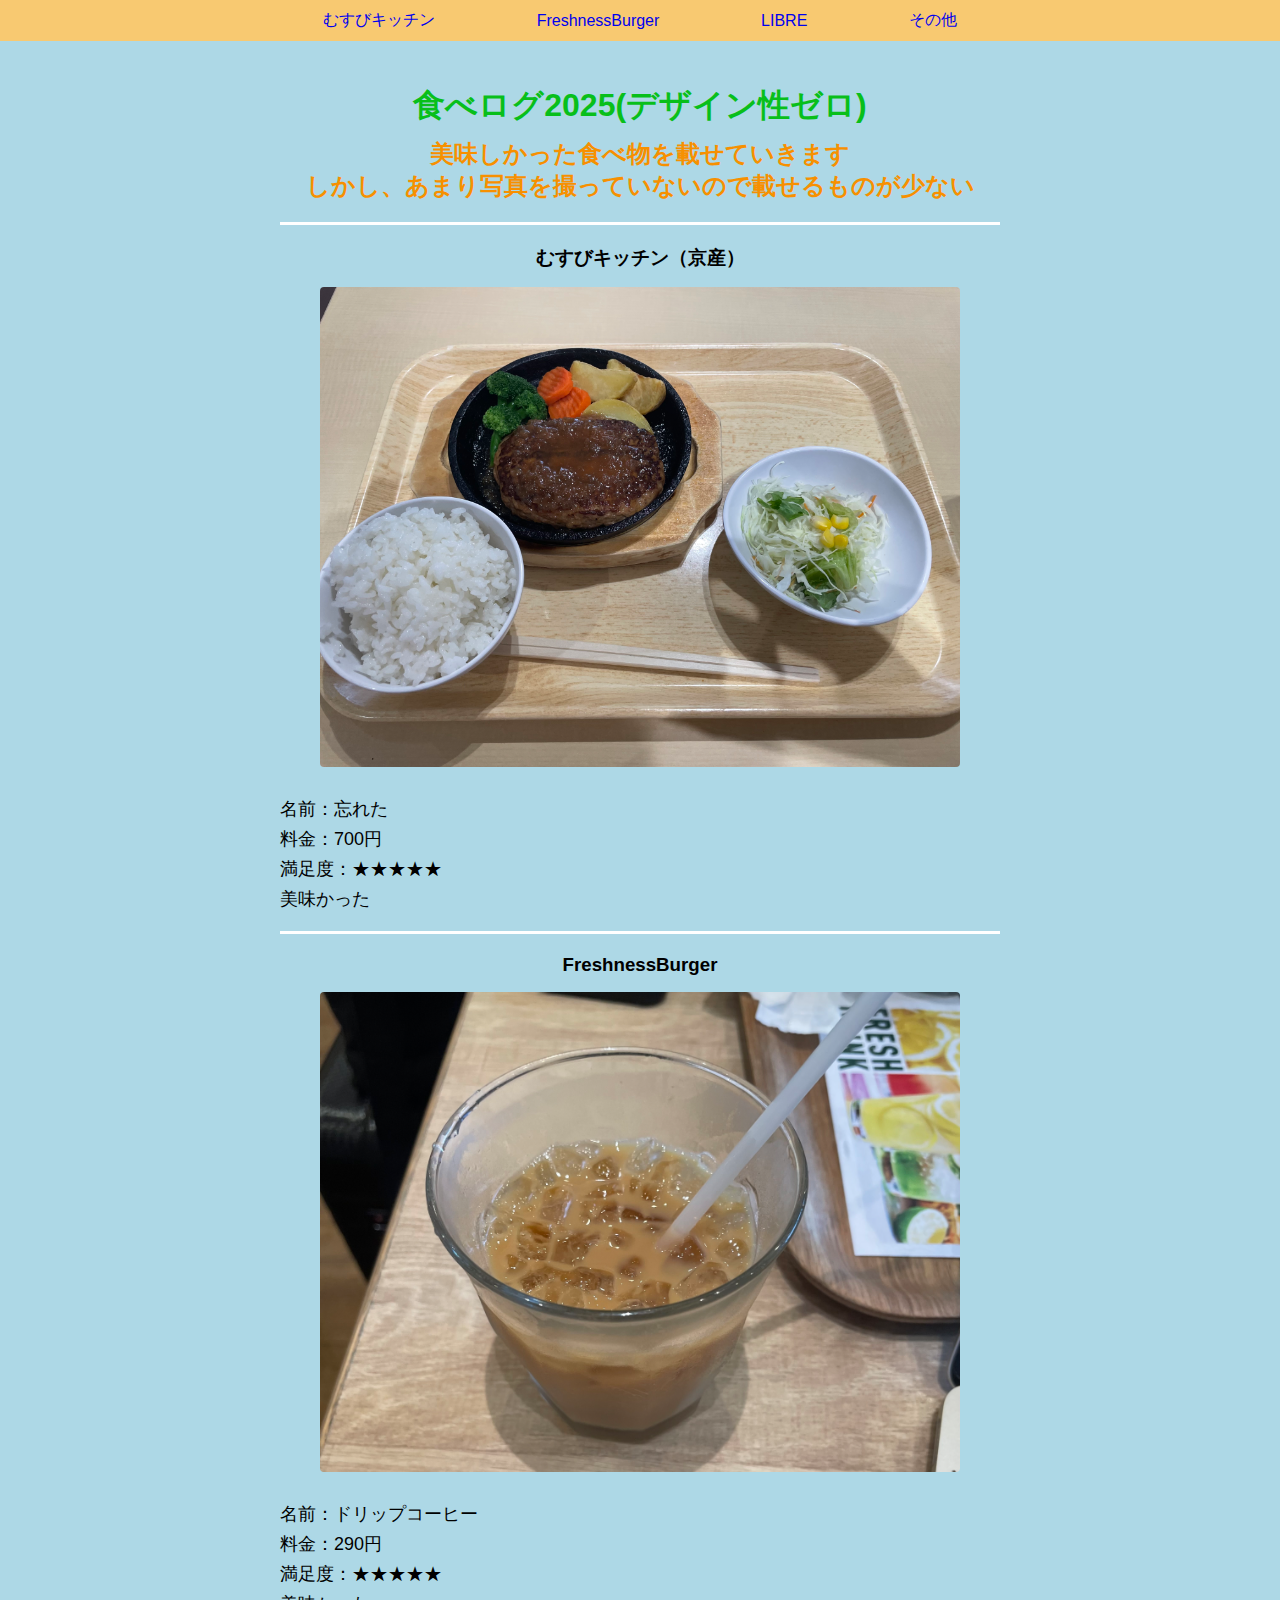
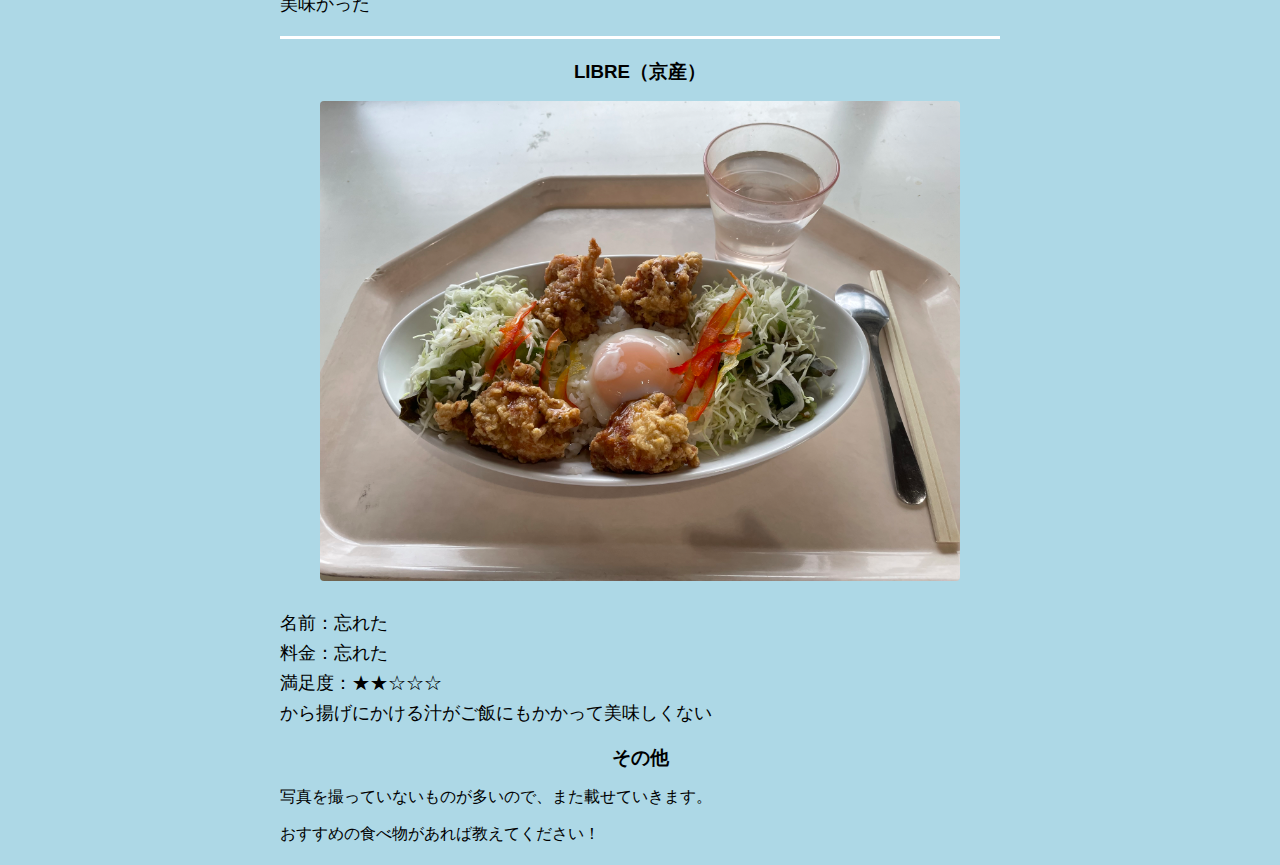
<file: food/index.html>
<!DOCTYPE html>
<html>
  <head>
    <meta charset="UTF-8" />
    <link rel="stylesheet" href="css/style.css" />
    <link rel="icon" href="images/food.png" type="image/png">
    <title>食べログ2025(デザイン性ゼロ)</title>
  </head>
  <body>
    <header>
      <nav>
        <ul>
          <li><a href="#musubi">むすびキッチン</a></li>
          <li><a href="#FreshnessBurger">FreshnessBurger</a></li>
          <li><a href="#LIBRE">LIBRE</a></li>
          <li><a href="#others">その他</a></li>
        </ul>
      </nav>
    </header>

    <h1>食べログ2025(デザイン性ゼロ)</h1>
    <h2>
      美味しかった食べ物を載せていきます<br />
      しかし、あまり写真を撮っていないので載せるものが少ない
    </h2>

    <div class="divider"></div>

    <article id="musubi" class="entry">
      <h3>むすびキッチン（京産）</h3>
      <figure class="photo">
        <img src="images/IMG_7197.jpeg" alt="むすびキッチンの料理" />
      </figure>
      <ul class="meta">
        <li>名前：忘れた</li>
        <li>料金：700円</li>
        <li>満足度：★★★★★</li>
        <li>美味かった</li>
      </ul>
    </article>

    <div class="divider"></div>

    <article id="FreshnessBurger" class="entry">
      <h3>FreshnessBurger</h3>
      <figure class="photo">
        <img src="images/IMG_7494.jpeg" alt="フレッシュネスバーガーのドリップコーヒー" />
      </figure>
      <ul class="meta">
        <li>名前：ドリップコーヒー</li>
        <li>料金：290円</li>
        <li>満足度：★★★★★</li>
        <li>美味かった</li>
      </ul>
    </article>

    <div class="divider"></div>

    <article id="LIBRE" class="entry">
      <h3>LIBRE（京産）</h3>
      <figure class="photo">
        <img src="images/IMG_7299.jpeg" alt="LIBREのドリップコーヒー" />
      </figure>
      <ul class="meta">
        <li>名前：忘れた</li>
        <li>料金：忘れた</li>
        <li>満足度：★★☆☆☆</li>
        <li>から揚げにかける汁がご飯にもかかって美味しくない</li>
      </ul>
    </article>
    <article id="others" class="entry">
        <h3>その他</h3>
        <p>写真を撮っていないものが多いので、また載せていきます。</p>
        <p>おすすめの食べ物があれば教えてください！</p>
    </article>
  </body>
</html>
</file>
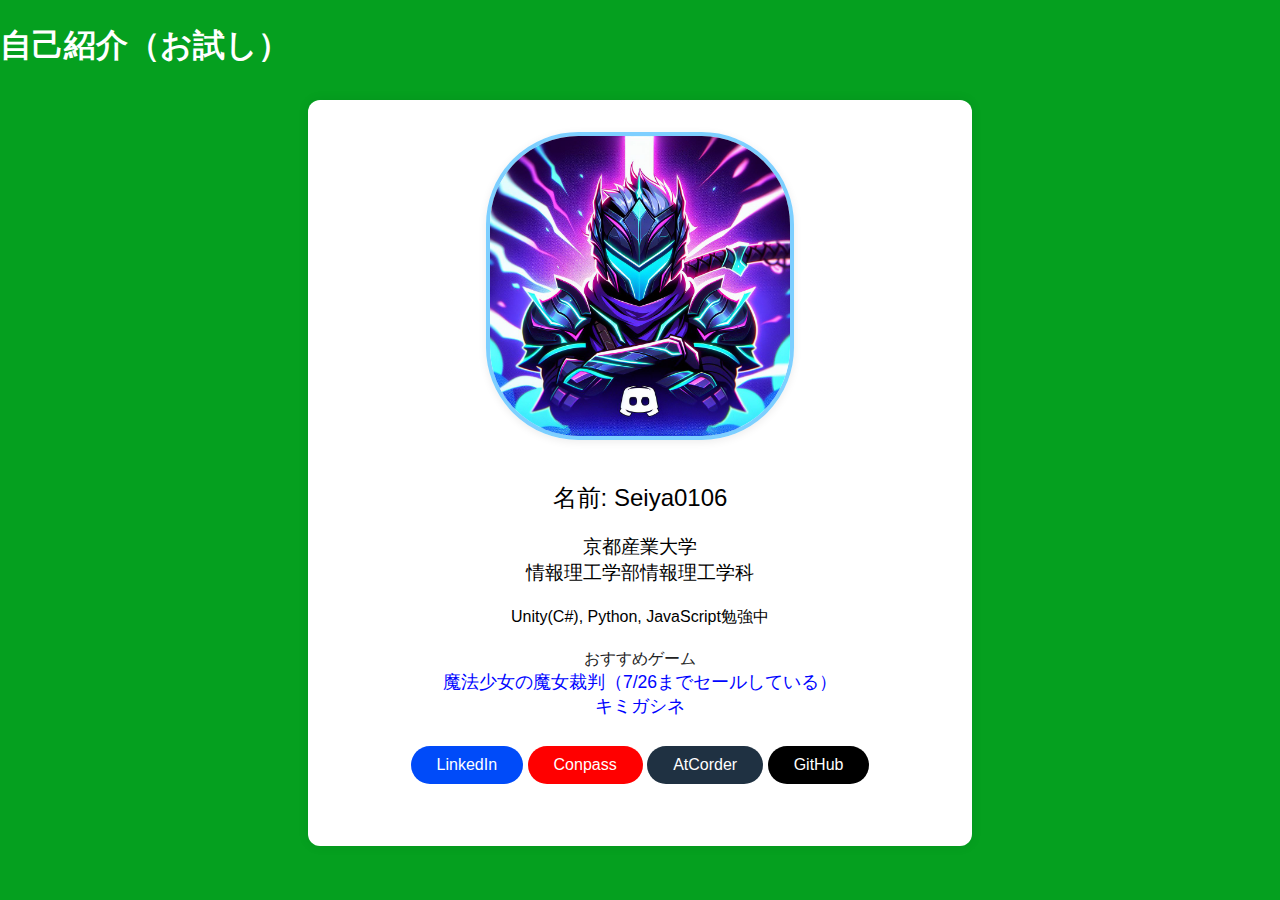
<file: MyProfile.html>
<!DOCTYPE html>
<html>
  <head>
    <meta charset="UTF-8">
    <title>自己紹介</title>
    <style>
      body {
        font-family: 'Segoe UI', 'Meiryo', sans-serif;
        background: #05a01f;
        margin: 0;
        padding: 0;
        color: #222;
      }
      .profile-container {
        background: #ffffff;
        border-radius: 12px;
        box-shadow: 0 0 12px rgba(0,0,0,0.08);
        max-width: 600px;
        margin: 32px auto;
        padding: 32px;
        text-align: center;
      }
      .profile-image {
        border-radius: 30%;
        border: 4px solid #7dcfff;
        box-shadow: 0 2px 8px rgba(0,0,0,0.08);
        margin-bottom: 18px;
      }
      h1 {
        color: #ffffff;
        margin-top: 24px;
      }
      h2 {
        color: #000000;
        font-weight: normal;
      }
      h3{
        color: #000000;
        font-weight: normal;
      }
      h4{
        color: #000000;
        font-weight: normal
      }
      a {
        color: #0004ff;
        text-decoration: none;
        margin: 8px 12px;
        font-size: 1.1em;
        transition: color 0.2s;
      }
      a:hover {
        color: #00b3ff;
        text-decoration: none;
      }
      #showLinkedIn {
        background: #004bf9;
        color: #ffffff;
        border: none;
        padding: 10px 26px;
        border-radius: 24px;
        cursor: pointer;
        font-size: 1em;
        margin: 12px 0;
        transition: background 0.2s;
      }
      #showConpass {
        background: #ff0000;
        color: #ffffff;
        border: none;
        padding: 10px 26px;
        border-radius: 24px;
        cursor: pointer;
        font-size: 1em;
        margin: 12px 0;
        transition: background 0.2s;
      }
      #showAtCorder {
        background: #1f3142;
        color: #ffffff;
        border: none;
        padding: 10px 26px;
        border-radius: 24px;
        cursor: pointer;
        font-size: 1em;
        margin: 12px 0;
        transition: background 0.2s;
      }
      #showGitHub {
        background: #000000;
        color: #ffffff;
        border: none;
        padding: 10px 26px;
        border-radius: 24px;
        cursor: pointer;
        font-size: 1em;
        margin: 12px 0;
      }
      #message {
        margin-top: 18px;
        font-size: 1.1em;
      }
    </style>
  </head>
  <body>
    <h1>自己紹介（お試し）</h1>
    <div class="profile-container">
      <img src="icon.jpeg" alt="イメージ画像" class="profile-image" width="300" height="300">
      <h2>名前: Seiya0106</h2>
      <h3>京都産業大学<br>
        情報理工学部情報理工学科</h3>
      <h4>Unity(C#), Python, JavaScript勉強中</h4>
      <p>おすすめゲーム<br>
        <a href="https://store.steampowered.com/app/3101040/_/" target="/blank">魔法少女の魔女裁判（7/26までセールしている）</a><br>
        <a href="https://store.steampowered.com/app/2067780/_/" target="_blank">キミガシネ</a>
      </p>
      <button id="showLinkedIn">LinkedIn</button>
      <button id="showConpass">Conpass</button>
      <button id="showAtCorder">AtCorder</button>
      <button id="showGitHub">GitHub</button>
      <div id="message"></div>
    </div>
    <script>
      document.getElementById("showGitHub").onclick = function() {
        window.open("https://github.com/Seiya0106", "_blank");
      };
      document.getElementById("showAtCorder").onclick = function() {
        window.open("https://atcoder.jp/users/Red0106", "_blank");
      };
      document.getElementById("showLinkedIn").onclick = function() {
        window.open("https://www.linkedin.com/in/%E6%83%BA%E4%B9%9F-%E5%8C%97%E5%B7%9D-6a48a335b/", "_blank");
      };
      document.getElementById("showConpass").onclick = function() {
        window.open("https://connpass.com/user/Seiya_SK/", "_blank");
    };
    </script>
  </body>
</html>
</file>
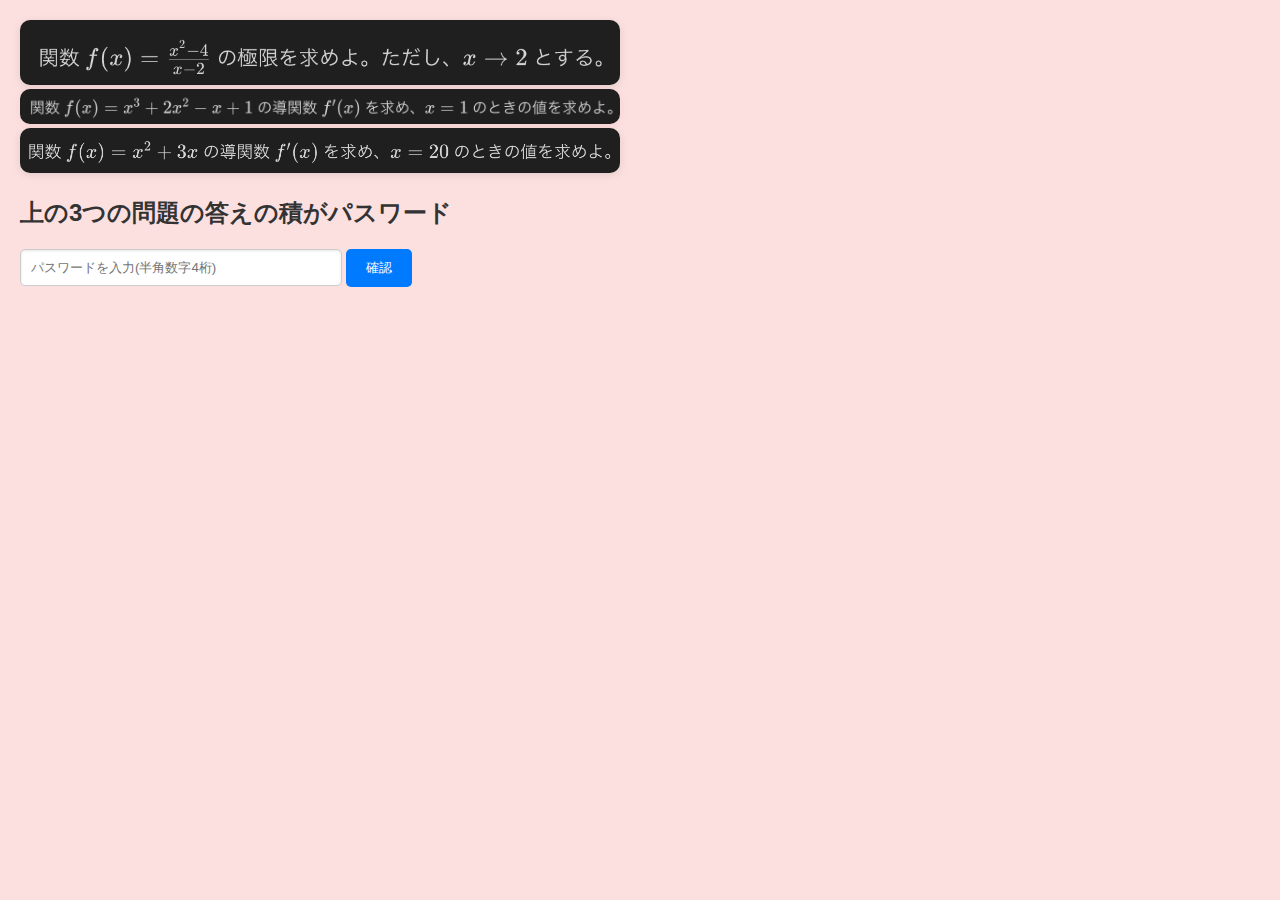
<file: password.html>
<!DOCTYPE html>
<html>
<head>
    <meta charset="UTF-8">
    <title>パスワード</title>
    <style>
        body {
            font-family: 'Segoe UI', 'Meiryo', sans-serif;
            background: #fce0e0;
            margin: 0;
            padding: 20px;
            color: #333;
        }
        input[type="text"] {
            width: 300px;
            padding: 10px;
            border-radius: 5px;
            border: 1px solid #ccc;
            box-shadow: inset 0 1px 3px rgba(0,0,0,0.1);
        }
        button {
            padding: 10px 20px;
            border-radius: 5px;
            border: none;
            background-color: #007bff;
            color: white;
            cursor: pointer;
        }
        button:hover {
            background-color: #0056b3;
        }
        #output {
            margin-top: 20px;
            font-size: 5.0em;
        }
    </style>
</head>
<body>
    <img src="question1.png" alt="問題1" style="width: 100%; max-width: 600px; border-radius: 10px; box-shadow: 0 2px 8px rgba(0,0,0,0.1);">
    <br>
    <img src="question2.png" alt="問題2" style="width: 100%; max-width: 600px; border-radius: 10px; box-shadow: 0 2px 8px rgba(220, 89, 89, 0.1);">
    <br>
    <img src="question3.png" alt="問題3" style="width: 100%; max-width: 600px; border-radius: 10px; box-shadow: 0 2px 8px rgba(0,0,0,0.1);">
    <h2>上の3つの問題の答えの積がパスワード</h2>
    <input type="text" id="passwordInput" name="password" placeholder="パスワードを入力(半角数字4桁)">
    <button id="checkBtn">確認</button>
    <div id="output"></div>
    <script>
        document.getElementById('checkBtn').addEventListener('click', function() {
            const value = document.getElementById('passwordInput').value;
            const output = document.getElementById('output');
            if (value === "1032") { // ここで特定のパスワードを設定
                output.textContent = "よくできました";
            } else {
                output.textContent = "もう一度やり直してください";
            }
        });
    </script>
</body>
</html>
</file>
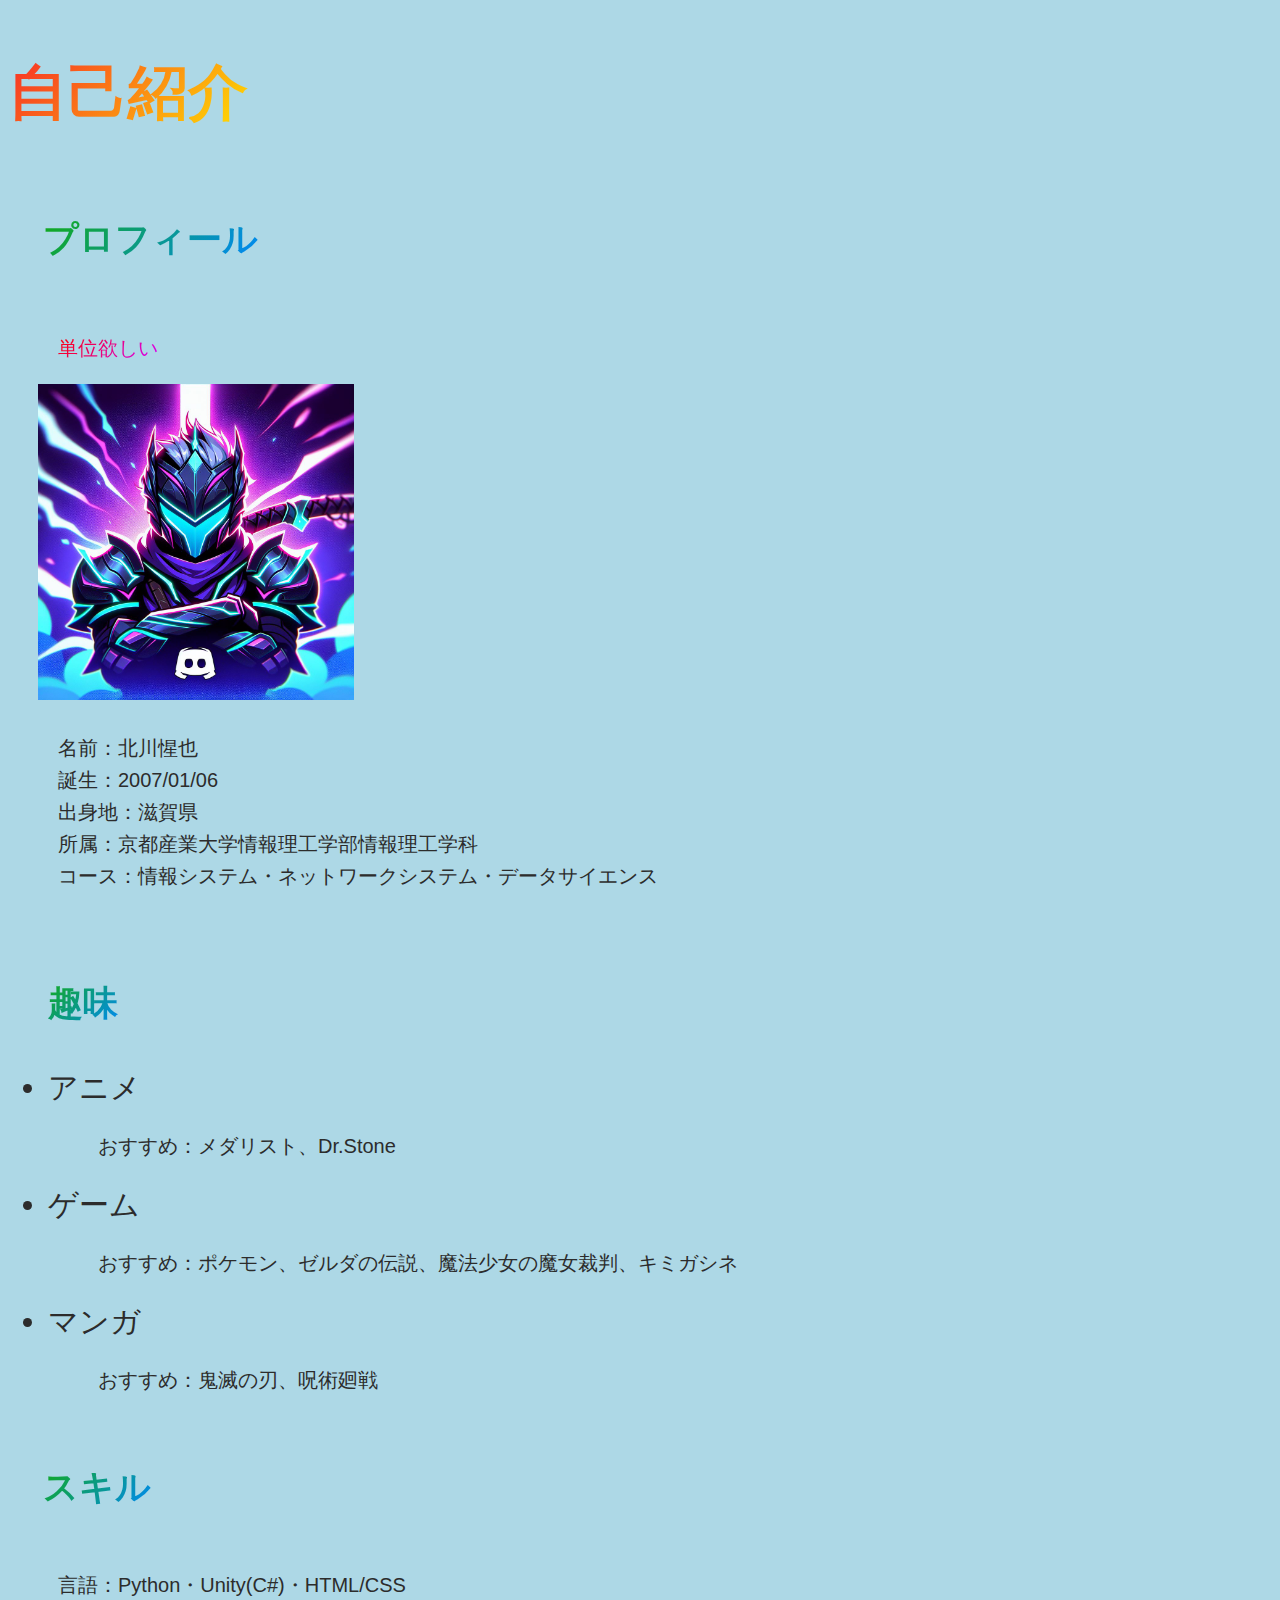
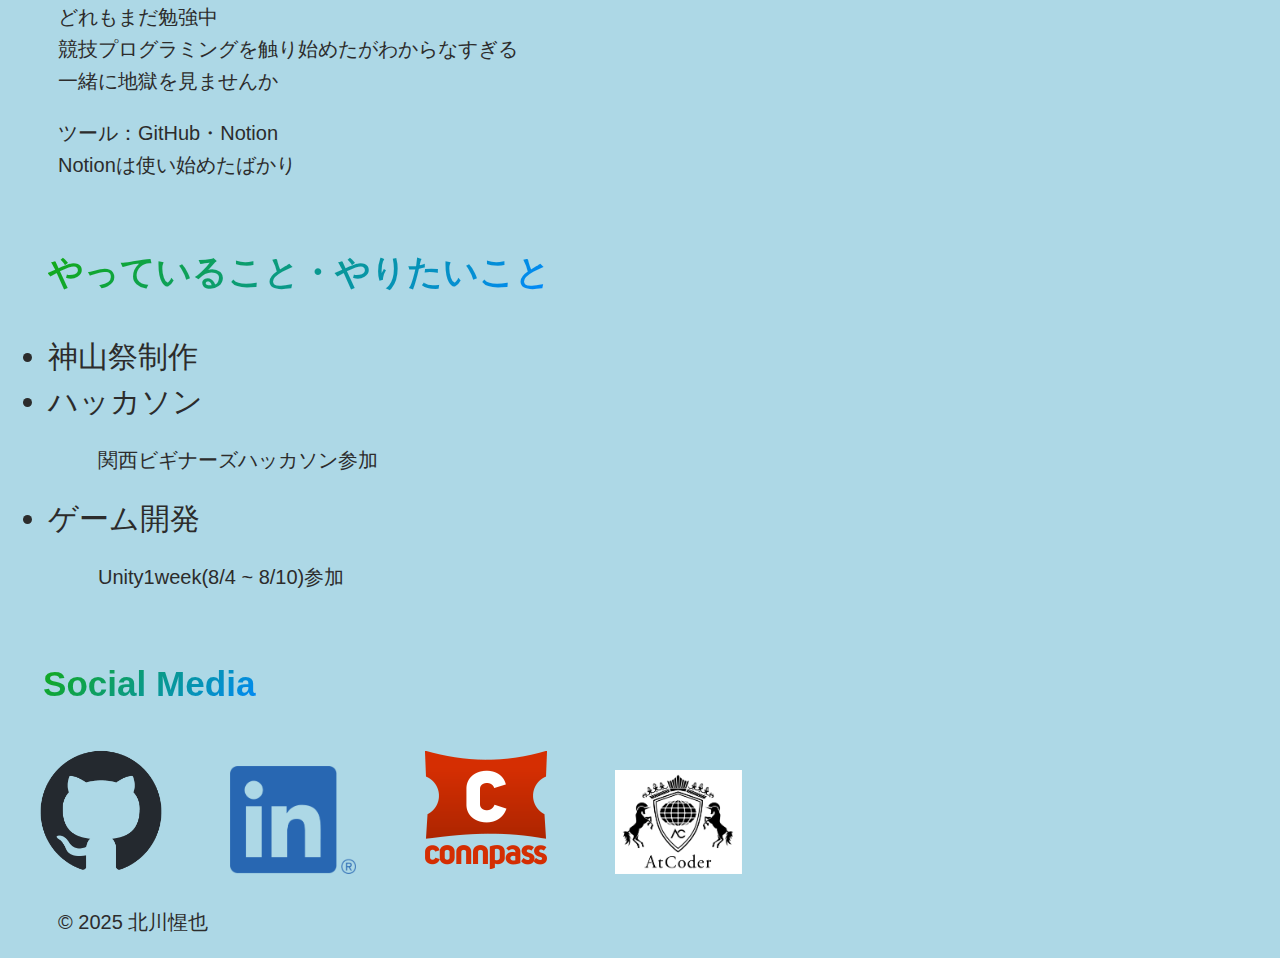
<file: MyProfile/myprofile.html>
<!DOCTYPE html>
<html lang="ja">
    <head>
        <meta charset="UTF-8">
       <link rel="stylesheet" href="css/style.css">
       <link rel="icon" href="images/favicon.png" type="image/png">
        <title>My Profile</title>
    </head>
        <body>
            <header>
                <h1>自己紹介</h1>
            </header>
            <div class="profile" id="profile">
                <h3>プロフィール</h3>
                <div class="marquee">
                    <p>単位欲しい</p>
                </div>
                <div class="profile-content">
                <div class="profile-text">
                <div class="profile-image">
                    <img src="images/icon.jpeg" alt="プロフィール画像" width="100">
                </div>
                <p>名前：北川惺也<br>
                    誕生：2007/01/06<br>
                    出身地：滋賀県<br>
                    所属：京都産業大学情報理工学部情報理工学科<br>
                    コース：情報システム・ネットワークシステム・データサイエンス<br>
                </p>
            </div>
            </div>
            </div>
            <ul class="hobby" id="hobby">
                <h3>趣味</h3>
                <li>アニメ</li>
                <p>おすすめ：メダリスト、Dr.Stone</p>
                <li>ゲーム</li>
                <p>おすすめ：ポケモン、ゼルダの伝説、魔法少女の魔女裁判、キミガシネ</p>
                <li>マンガ</li>
                <p>おすすめ：鬼滅の刃、呪術廻戦</p>
            </ul>
            <div class="skill" id="skill">
                <h3>スキル</h3>
                <p>言語：Python・Unity(C#)・HTML/CSS<br>
                    どれもまだ勉強中<br>
                    競技プログラミングを触り始めたがわからなすぎる<br>
                    一緒に地獄を見ませんか</p>
                <p>ツール：GitHub・Notion<br>
                   Notionは使い始めたばかり</p>
            </div>
            <ul class="goal" id="goal">
                <h3>やっていること・やりたいこと</h3>
                <li>神山祭制作</li>
                <li>ハッカソン</li>
                <p>関西ビギナーズハッカソン参加
                <li>ゲーム開発</li>
                <p>Unity1week(8/4 ~ 8/10)参加</p>
            </ul>
            <div class="socialmedia" id="socialmedia">
                <h3>Social Media</h3><br>
                <a href="https://github.com/Seiya0106" target="_blank">
                    <img src="images/github-mark.png" alt="" width="10%" height="10%">
                </a>
                <a href="https://www.linkedin.com/in/%E6%83%BA%E4%B9%9F-%E5%8C%97%E5%B7%9D-6a48a335b/" target="_blank">
                    <img src="images/linkedin-mark.png" alt="" width="10%" height="10%">
                </a>
                <a href="https://connpass.com/user/Seiya_SK/" target="_blank">
                    <img src="images/connpass_logo_3.png" alt="" widht="10%" height="10%">
                </a>
                <a href="https://atcoder.jp/users/Red0106" target="_blank">
                    <img src="images/AtCorder_logo.png" alt="" width="10%" height="10%">
                </a>
            </div>
            <footer>
                <p>© 2025 北川惺也</p>
            </footer>
        </body>
</html>
</file>
<file: food/css/style.css>
body {
  background-color: lightblue;
  padding-top: 64px; /* 固定ナビの分の余白を少し多めに */
  margin: 0;
  font-family: 'Catamaran','Noto Sans JP',sans-serif;
}

/* ヘッダー */
header nav {
  position: fixed;
  top: 0;
  left: 0;
  right: 0;
  background-color: #f8c971;
  z-index: 1000;
}
header nav ul {
  display: flex;
  gap: 16px;
  align-items: center;
  margin: 0 auto;
  padding: 10px 16px;
  list-style: none;
  justify-content: space-around;
  max-width: 720px;
}
header nav ul a{
    text-decoration: none;
}
header nav ul a:hover{
    color: #095bc6;
}

/* 見出し */
h1 {
  color: #08bf1a;
  width: 720px;
  margin: 20px auto 10px;
  text-align: center;
}
h2 {
  color: rgb(247, 144, 0);
  width: 720px;
  margin: 0 auto 20px;
  text-align: center;
}
h3 {
  margin: 0 0 12px;
  text-align: center;
}

/* 区切り線 */
.divider {
  border-bottom: 3px solid #ffffff;
  margin: 20px auto;
  width: 720px;
}

/* エントリー全体を中央寄せし、幅を統一する */
.entry {
  width: 720px;
  margin: 20px auto;
  padding: 0 8px;
}

/* 画像はコンテナ幅に合わせて中央に */
.photo img {
  display: block;
  width: 100%;
  height: 480px;      /* 必要なら固定高さ */
  object-fit: cover;  /* トリミングして比率維持 */
  border-radius: 4px;
}

/* 情報リスト */
.meta {
  list-style: none;
  padding: 8px 0 0;
  margin: 0;
}
.meta li {
  font-size: 18px;
  margin: 6px 0;
  text-align: left; /* テキストは左揃え */
}
</file>
<file: MyProfile/css/style.css>
@charset "utf-8";

body{
    font-family: 'Catamaran','Noto Sans JP',sans-serif;
    font-size: 30px;
    line-height: 1.5;
    color: #2c2c2c;
    background-color: lightblue;
}
body  p{
    font-size: 20px;
    line-height: 1.6;
    margin-left: 50px;
}
body h1 {
    display: inline-block;
    background-image: linear-gradient(135deg,#F72828 0%,#FFE500 100%);
    -webkit-background-clip: text;
    background-clip: text;
    -webkit-text-fill-color: transparent;
}
body div h3{
    margin-left: 35px;
}
body h3{
    display: inline-block;
    background-image: linear-gradient(135deg,#13AB13 0%,#0088FF 100%);
    -webkit-background-clip: text;
    background-clip: text;
    -webkit-text-fill-color: transparent;
}
body a{
    font-size: 20px;
    color: #000dff;
    text-decoration: none;
}
body a:hover{
    color: #00b3ff;
}
.socialmedia a img{
    margin: 0 30px 0;
}
.profile img{
    width: 30%;
    height: 30%;
    margin-left: 30px;
}
.profile-content {
  display: flex;
  flex-direction: row;
  justify-content: space-between;
}
.marquee {
    font-size: 50px;
    width: 200px;
    overflow: hidden;
    white-space: nowrap;
    box-sizing: border-box;
    animation: marquee 10s linear infinite;
}
.marquee p{
    display: inline-block;
    background-image: linear-gradient(135deg,#FF0000 0%,#D500FF 100%);
    -webkit-background-clip: text;
    background-clip: text;
    -webkit-text-fill-color: transparent;
}
@keyframes marquee {
  0%   { transform: translateX(100%); }
  100% { transform: translateX(-100%); }
}
</file>
